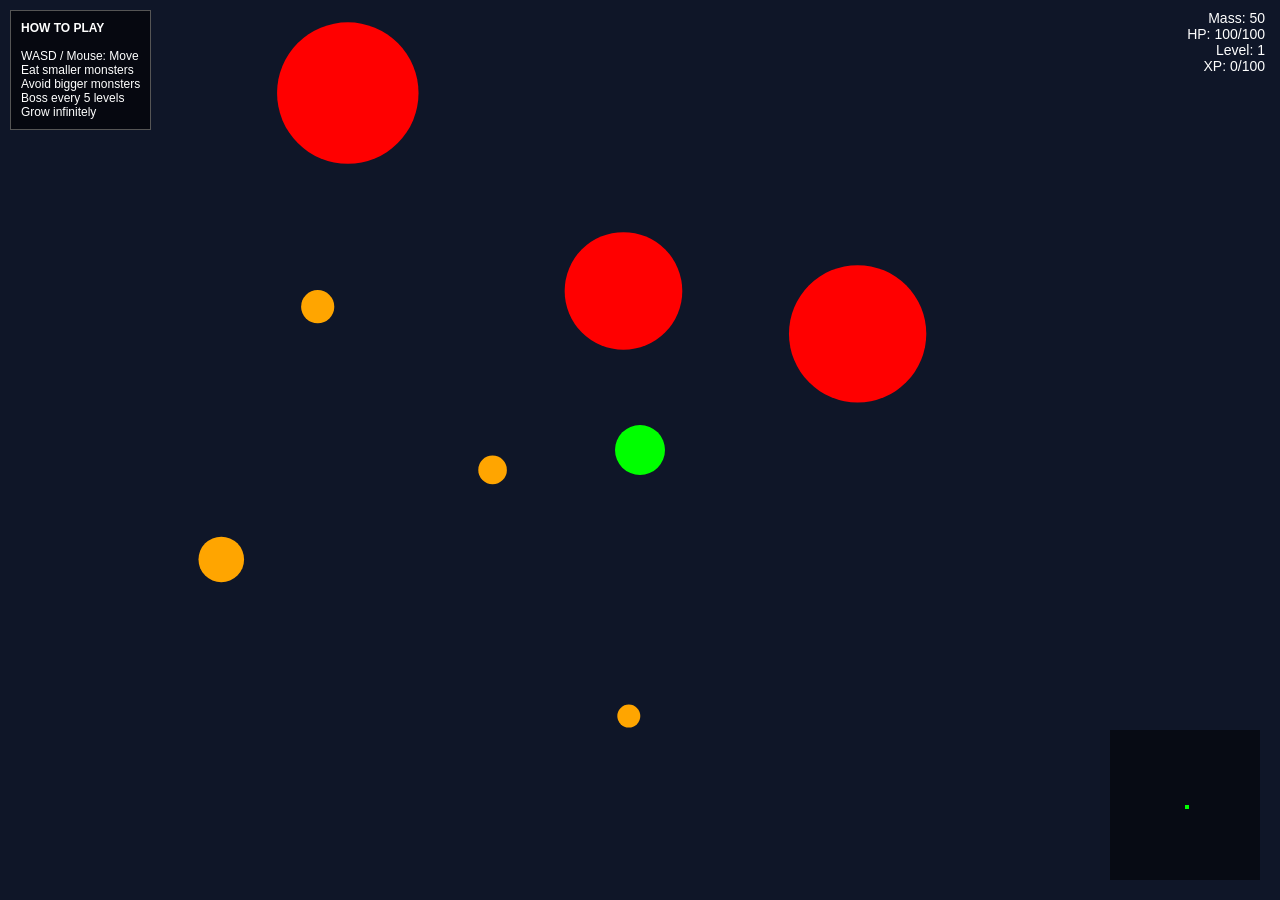
<file: agar.html>
<!DOCTYPE html>
<html>
<head>
<meta charset="UTF-8">
<title>Monster Devour IO</title>
<style>
body{
margin:0;
overflow:hidden;
background:#0b0f1a;
font-family:Arial;
color:white;
}
canvas{
display:block;
background:#0f1628;
}
#info{
position:fixed;
left:10px;
top:10px;
background:rgba(0,0,0,0.6);
padding:10px;
font-size:12px;
border:1px solid #555;
}
#hud{
position:fixed;
right:15px;
top:10px;
text-align:right;
font-size:14px;
}
</style>
</head>
<body>

<div id="info">
<b>HOW TO PLAY</b><br><br>
WASD / Mouse: Move<br>
Eat smaller monsters<br>
Avoid bigger monsters<br>
Boss every 5 levels<br>
Grow infinitely
</div>

<div id="hud"></div>

<canvas id="game"></canvas>

<script>
const canvas = document.getElementById("game");
const ctx = canvas.getContext("2d");
canvas.width = window.innerWidth;
canvas.height = window.innerHeight;

window.addEventListener("resize",()=>{
canvas.width = window.innerWidth;
canvas.height = window.innerHeight;
});

let camera = {x:0,y:0};

let keys = {};
document.addEventListener("keydown",e=>keys[e.key.toLowerCase()]=true);
document.addEventListener("keyup",e=>keys[e.key.toLowerCase()]=false);

let mouse = {x:0,y:0};
canvas.addEventListener("mousemove",e=>{
mouse.x = e.clientX;
mouse.y = e.clientY;
});

function rand(min,max){ return Math.random()*(max-min)+min; }

class Monster{
constructor(x,y,size,color){
this.x=x;
this.y=y;
this.size=size;
this.color=color;
this.speed=2/(size*0.05);
}
draw(){
ctx.beginPath();
ctx.fillStyle=this.color;
ctx.arc(this.x-camera.x,this.y-camera.y,this.size,0,Math.PI*2);
ctx.fill();
}
moveRandom(){
this.x += rand(-this.speed,this.speed);
this.y += rand(-this.speed,this.speed);
}
}

let player = new Monster(0,0,25,"lime");
player.level=1;
player.xp=0;
player.hp=100;
player.maxHp=100;
player.mass=50;

let monsters=[];
function spawnMonster(){
let size = rand(10,80);
let x = rand(-3000,3000);
let y = rand(-3000,3000);
let color = size > player.size ? "red" : "orange";
monsters.push(new Monster(x,y,size,color));
}

for(let i=0;i<150;i++) spawnMonster();

function spawnBoss(){
let size = player.size*1.8;
monsters.push(new Monster(player.x+rand(-500,500),player.y+rand(-500,500),size,"purple"));
}

function updatePlayer(){
let speed = 4/(player.size*0.05);

if(keys["w"]) player.y -= speed;
if(keys["s"]) player.y += speed;
if(keys["a"]) player.x -= speed;
if(keys["d"]) player.x += speed;

camera.x = player.x - canvas.width/2;
camera.y = player.y - canvas.height/2;
}

function collision(){
for(let i=monsters.length-1;i>=0;i--){
let m = monsters[i];
let dx = player.x - m.x;
let dy = player.y - m.y;
let dist = Math.sqrt(dx*dx+dy*dy);

if(dist < player.size + m.size){
if(player.size > m.size){
player.xp += Math.floor(m.size);
player.mass += m.size;
player.size += m.size*0.05;
monsters.splice(i,1);
spawnMonster();
}else{
alert("You were eaten! Level reached: "+player.level);
location.reload();
}
}
}
}

function levelSystem(){
if(player.xp >= player.level*100){
player.xp = 0;
player.level++;
player.size += 5;
player.maxHp += 20;
player.hp = player.maxHp;
if(player.level % 5 === 0){
spawnBoss();
}
}
}

function drawMiniMap(){
let mapSize=150;
ctx.fillStyle="rgba(0,0,0,0.5)";
ctx.fillRect(canvas.width-mapSize-20,canvas.height-mapSize-20,mapSize,mapSize);

ctx.fillStyle="lime";
let px = (player.x+3000)/6000*mapSize;
let py = (player.y+3000)/6000*mapSize;
ctx.fillRect(canvas.width-mapSize-20+px,canvas.height-mapSize-20+py,4,4);
}

function draw(){
ctx.clearRect(0,0,canvas.width,canvas.height);

for(let m of monsters){
m.moveRandom();
m.draw();
}

player.draw();
drawMiniMap();

document.getElementById("hud").innerHTML=
"Mass: "+Math.floor(player.mass)+"<br>"+
"HP: "+player.hp+"/"+player.maxHp+"<br>"+
"Level: "+player.level+"<br>"+
"XP: "+player.xp+"/"+(player.level*100);
}

function gameLoop(){
updatePlayer();
collision();
levelSystem();
draw();
requestAnimationFrame(gameLoop);
}

gameLoop();
</script>

</body>
</html>
</file>
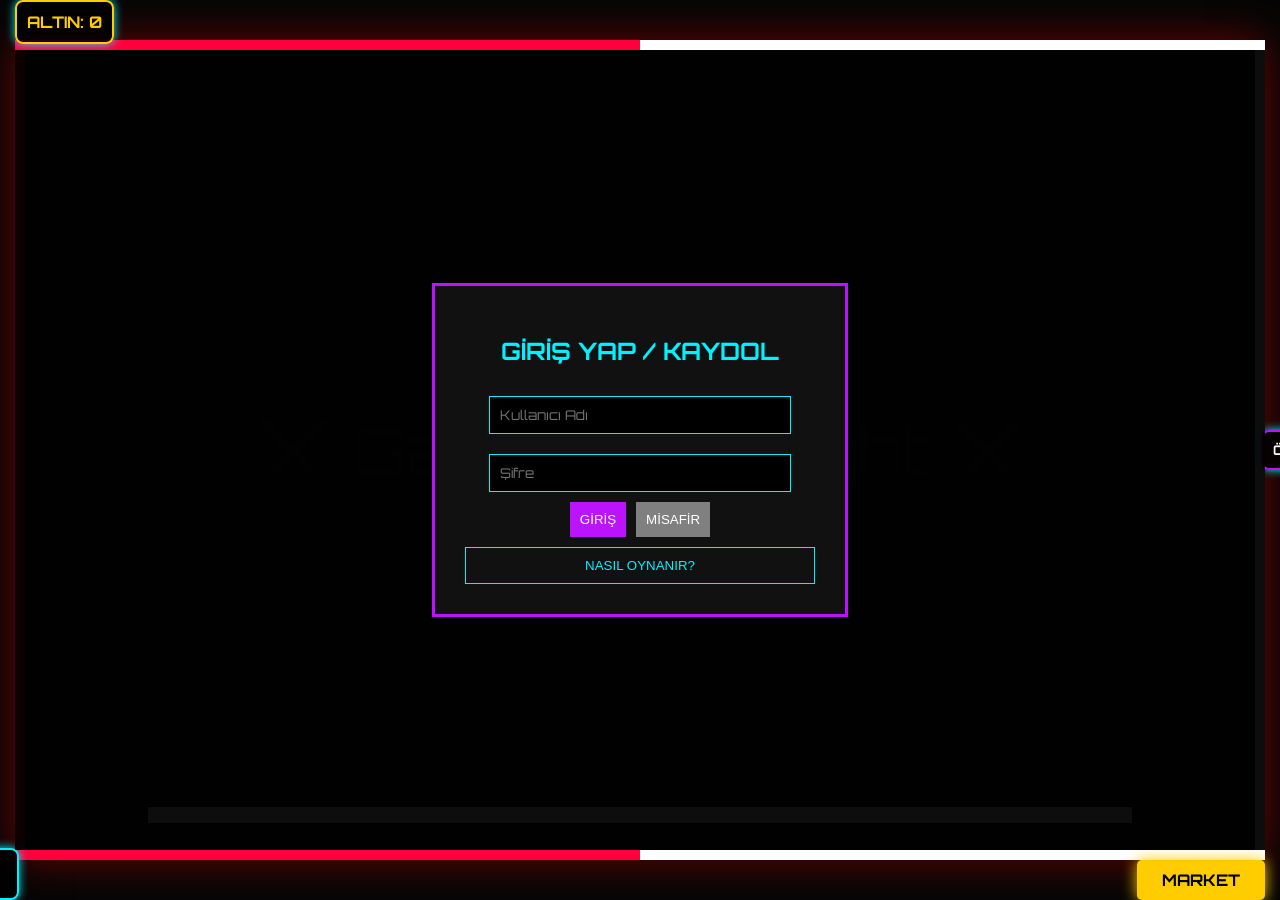
<file: oyun.html>
<!DOCTYPE html>
<html lang="tr">
<head>
    <meta charset="UTF-8">
    <meta name="viewport" content="width=device-width, initial-scale=1.0">
    <title>GameArea Fight - Full Edition</title>
    <style>
        @import url('https://fonts.googleapis.com/css2?family=Orbitron:wght@400;700&family=Press+Start+2P&display=swap');

        :root {
            --neon-blue: #00f2ff;
            --neon-red: #ff003c;
            --neon-purple: #bc13fe;
            --neon-gold: #ffcc00;
        }

        body { margin: 0; background-color: #050505; color: white; font-family: 'Orbitron', sans-serif; display: flex; justify-content: center; align-items: center; height: 100vh; overflow: hidden; }

        #game-container { position: relative; width: 1250px; height: 800px; display: flex; justify-content: center; align-items: center; }

        #arena-wrapper { position: relative; width: 1250px; height: 800px; border: 10px solid; border-image: linear-gradient(90deg, var(--neon-red) 50%, #ffffff 50%) 1; box-shadow: 0 0 40px rgba(255, 0, 0, 0.4); background: #111; overflow: hidden; z-index: 5; }

        canvas { display: block; }

        .ui-panel { position: absolute; background: rgba(0, 0, 0, 0.85); border: 2px solid var(--neon-blue); padding: 10px; border-radius: 8px; box-shadow: 0 0 10px var(--neon-blue); z-index: 10; }

        #stats-panel { bottom: -50px; left: -160px; width: 140px; color: var(--neon-blue); }
        #xp-log { right: -160px; top: 50%; transform: translateY(-50%); width: 140px; max-height: 300px; overflow: hidden; border-color: var(--neon-purple); }
        #gold-display { top: -50px; left: 0; color: var(--neon-gold); font-weight: bold; border-color: var(--neon-gold); }
        #enemy-counter { top: -50px; right: 0; color: var(--neon-red); font-weight: bold; border-color: var(--neon-red); display: none; }

        #market-btn { position: absolute; bottom: -50px; right: 0; padding: 10px 25px; background: var(--neon-gold); color: black; font-weight: bold; border-radius: 5px; cursor: pointer; box-shadow: 0 0 15px var(--neon-gold); z-index: 20; }

        .overlay { position: absolute; inset: 0; background: rgba(0,0,0,0.95); display: flex; flex-direction: column; justify-content: center; align-items: center; z-index: 1000; }

        .auth-box { background: #111; padding: 30px; border: 3px solid var(--neon-purple); text-align: center; width: 350px; }
        .auth-box input { width: 80%; padding: 10px; margin: 10px 0; background: #000; border: 1px solid var(--neon-blue); color: white; font-family: 'Orbitron'; }
        
        .market-grid { display: grid; grid-template-columns: repeat(3, 1fr); gap: 15px; margin-top: 20px; }
        .char-card { background: #222; border: 2px solid var(--neon-blue); padding: 15px; text-align: center; width: 180px; }
        .char-card.selected { border-color: var(--neon-gold); box-shadow: 0 0 15px var(--neon-gold); }

        .btn-gif { width: 180px; height: 60px; background: url('https://i.giphy.com/media/v1.Y2lkPTc5MGI3NjExNHJueXF4eXF4eXF4eXF4eXF4eXF4eXF4eXF4eXF4eXF4JmVwPXYxX2ludGVybmFsX2dpZl9ieV9pZCZjdD1n/3o7TKMGpxxSTvT5Sqk/giphy.gif'); background-size: cover; border: 3px solid #fff; color: white; font-family: 'Press Start 2P', cursive; font-size: 10px; cursor: pointer; display: flex; justify-content: center; align-items: center; margin: 10px; }

        #announcement { position: absolute; top: 40%; width: 100%; text-align: center; font-size: 5rem; color: var(--neon-red); font-weight: bold; display: none; z-index: 500; }

        #xp-bar-container { position: absolute; bottom: 25px; left: 50%; transform: translateX(-50%); width: 80%; height: 16px; background: #fff; border: 2px solid #000; z-index: 5; }
        #xp-bar-fill { height: 100%; width: 0%; background: var(--neon-purple); transition: 0.3s; }
        #cooldown-display { position: absolute; color: rgba(255, 0, 0, 0.7); font-family: 'Orbitron'; font-size: 12px; display: none; z-index: 100; pointer-events: none; }

        /* Bölüm Seçim Menüsü Stilleri */
        .chapter-card {
            background: linear-gradient(145deg, #1a1a2e, #0f0f1a);
            border: 2px solid #333;
            border-radius: 12px;
            padding: 15px;
            text-align: center;
            cursor: pointer;
            transition: all 0.3s ease;
            position: relative;
            overflow: hidden;
        }
        .chapter-card:hover:not(.locked) {
            transform: translateY(-5px);
            border-color: var(--neon-blue);
            box-shadow: 0 0 20px var(--neon-blue);
        }
        .chapter-card.unlocked {
            border-color: var(--neon-blue);
            box-shadow: 0 0 10px rgba(0, 242, 255, 0.3);
        }
        .chapter-card.current {
            border-color: var(--neon-purple);
            box-shadow: 0 0 25px var(--neon-purple);
            animation: pulse-purple 2s infinite;
        }
        .chapter-card.completed {
            border-color: var(--neon-gold);
            box-shadow: 0 0 15px var(--neon-gold);
        }
        .chapter-card.locked {
            opacity: 0.5;
            cursor: not-allowed;
            border-color: #444;
        }
        .chapter-card.locked::after {
            content: "🔒";
            font-size: 24px;
            position: absolute;
            top: 50%;
            left: 50%;
            transform: translate(-50%, -50%);
        }
        @keyframes pulse-purple {
            0%, 100% { box-shadow: 0 0 20px var(--neon-purple); }
            50% { box-shadow: 0 0 40px var(--neon-purple); }
        }
        .chapter-number {
            font-size: 28px;
            font-weight: bold;
            color: white;
            text-shadow: 0 0 10px var(--neon-blue);
            margin-bottom: 8px;
        }
        .chapter-waves {
            font-size: 14px;
            color: var(--neon-blue);
            margin-bottom: 5px;
        }
        .chapter-difficulty {
            font-size: 11px;
            padding: 3px 8px;
            border-radius: 10px;
            display: inline-block;
            margin-top: 5px;
        }
        .diff-novice { background: #22c55e; color: black; }
        .diff-rookie { background: #84cc16; color: black; }
        .diff-easy { background: #eab308; color: black; }
        .diff-normal { background: #f97316; color: black; }
        .diff-hard { background: #ef4444; color: white; }
        .diff-expert { background: #dc2626; color: white; }
        .diff-master { background: #7c3aed; color: white; }
        .diff-legendary { background: linear-gradient(90deg, #f59e0b, #ef4444); color: white; }
        .diff-godlike { background: linear-gradient(90deg, #ec4899, #8b5cf6); color: white; }
        .chapter-status {
            font-size: 10px;
            margin-top: 8px;
            padding: 3px 6px;
            border-radius: 5px;
        }
        .status-current { background: var(--neon-purple); color: white; }
        .status-completed { background: var(--neon-gold); color: black; }
    </style>
</head>
<body>

<div id="game-container">
    <div id="arena-wrapper">
        <div id="bg-title" style="position:absolute; top:50%; left:50%; transform:translate(-50%,-50%); font-size:65px; opacity:0.12; white-space:nowrap; pointer-events:none; z-index:1">⚔️ GameArea Fight ⚔️</div>
        <canvas id="gameCanvas" width="1250" height="800"></canvas>
        <div id="announcement">DALGA 1</div>
        <div id="xp-bar-container"><div id="xp-bar-fill"></div></div>
        <div id="cooldown-display">BEKLEME SÜRESİ: <span id="cooldown-timer">15</span>s</div>
    </div>

    <div id="gold-display" class="ui-panel">ALTIN: <span id="gold-count">0</span></div>
    <div id="enemy-counter" class="ui-panel">BÖLÜM: <span id="chapter-display">1</span> | DALGA: <span id="wave-display">0</span><br>KALAN: <span id="enemy-count">0</span></div>
    <div id="stats-panel" class="ui-panel"><h5 style="margin:0">STATS</h5><div id="stat-list" style="font-size: 10px;">• Henüz yok...</div></div>
    <div id="xp-log" class="ui-panel"><h5 style="margin:0">ÖLDÜRME</h5><div id="log-list" style="font-size: 10px;"></div></div>
    <div id="market-btn" onclick="toggleMarket()">MARKET</div>

    <div id="auth-screen" class="overlay">
        <div class="auth-box">
            <h2 style="color:var(--neon-blue)">GİRİŞ YAP / KAYDOL</h2>
            <input type="text" id="username" placeholder="Kullanıcı Adı">
            <input type="password" id="password" placeholder="Şifre">
            <div style="display:flex; flex-direction:column; gap:10px;">
                <div style="display:flex; justify-content:center; gap:10px;">
                    <button onclick="handleAuth('login')" style="background:var(--neon-purple); border:none; color:white; padding:10px; cursor:pointer;">GİRİŞ</button>
                    <button onclick="handleAuth('guest')" style="background:gray; border:none; color:white; padding:10px; cursor:pointer;">MİSAFİR</button>
                </div>
                <button onclick="showGuide()" style="background:transparent; border:1px solid var(--neon-blue); color:var(--neon-blue); padding:10px; cursor:pointer; width:100%;">NASIL OYNANIR?</button>
            </div>
        </div>
    </div>

    <div id="guide-screen" class="overlay" style="display:none; z-index: 2000;">
        <div class="auth-box" style="width: 600px; text-align: left; border-color: var(--neon-gold);">
            <h2 style="color:var(--neon-gold); text-align:center;">OYUN KILAVUZU</h2>
            <div style="font-size: 14px; line-height: 1.8; max-height: 400px; overflow-y: auto; padding: 10px; color: #ccc;">
                <p><strong>🕹️ Temel Kontroller:</strong><br> WASD tuşlarını kullanarak hareket edebilir, faren ile nişan alıp sol tuşla ateş edebilirsin.</p>
                <p><strong>🌊 Dalga Sistemi:</strong><br> Her yeni dalga daha zorlu düşmanlar getirir. 5, 10, 15... gibi 5'in katı olan dalgalar <strong>BOSS</strong> dalgalarıdır!</p>
                <p><strong>⚡ Özel Yetenek:</strong><br> Farenin SAĞ tuşu ile 15 saniyede bir "Alan Hasarı" (Aura) yaratıp etrafındaki düşmanları erit.</p>
                <p><strong>💰 Market & Gelişim:</strong><br> Düşmanları öldürerek altın biriktir. Marketten daha yüksek HP ve Armor değerine sahip karakterler satın al.</p>
                <p><strong>📈 Seviye Atla:</strong><br> XP barı dolduğunda seviye atlarsın. Bu aşamada sana rastgele sunulan 5 farklı eklentiden (Hasar, Hız, Kritik vb.) birini seçerek karakterini uzmanlaştır.</p>
            </div>
            <button onclick="document.getElementById('guide-screen').style.display='none'" style="width:100%; padding:15px; background:var(--neon-red); border:none; color:white; cursor:pointer; margin-top:15px; font-weight:bold;">ANLADIM, BAŞLA!</button>
        </div>
    </div>

    <div id="start-screen" class="overlay" style="display:none">
        <h1 style="color: var(--neon-red); font-size: 55px;">GameArea Fight</h1>
        <p id="welcome-msg" style="color:var(--neon-blue)"></p>
        <div style="display: flex; flex-direction: column; gap: 15px;">
            <div class="btn-gif" onclick="showChapterMenu()">BÖLÜM SEÇ</div>
            <div class="btn-gif" onclick="startGame()" style="background:none; border:2px solid white; color:white;">HIZLI BAŞLAT</div>
        </div>
    </div>

    <div id="market-screen" class="overlay" style="display:none">
        <h2 style="color:var(--neon-gold)">KARAKTER MARKETİ</h2>
        <div class="market-grid" id="market-grid"></div>
        <div class="btn-gif" onclick="toggleMarket()" style="margin-top:20px; background:none; border:2px solid white; height:40px;">KAPAT</div>
    </div>

    <div id="death-screen" class="overlay" style="display:none">
        <h1 style="color: white; font-size: 50px;">ÖLDÜN!</h1>
        <div class="btn-gif" onclick="resetGame()">RESTART</div>
    </div>

    <div id="chapter-complete-screen" class="overlay" style="display:none">
        <h1 style="color: var(--neon-gold); font-size: 45px;">BÖLÜM TAMAMLANDI!</h1>
        <p id="chapter-complete-msg" style="color: var(--neon-blue); font-size: 24px;"></p>
        <div class="btn-gif" onclick="nextChapter()">SONRAKİ BÖLÜM</div>
    </div>

    <div id="game-complete-screen" class="overlay" style="display:none">
        <h1 style="color: var(--neon-gold); font-size: 50px;">OYUN BİTTİ!</h1>
        <p style="color: var(--neon-blue); font-size: 20px; text-align: center; max-width: 600px; margin: 20px auto;">
            Tebrikler! Tüm bölümleri başarıyla tamamladın!<br><br>
            <span style="color: var(--neon-red); font-size: 24px;">Tekrar Oynamak İçin Güncellemeyi Bekle!</span>
        </p>
        <div class="btn-gif" onclick="returnToMenu()">MENÜYE DÖN</div>
    </div>

    <!-- BÖLÜM SEÇİM MENÜSÜ -->
    <div id="chapter-menu-screen" class="overlay" style="display:none">
        <h1 style="color: var(--neon-purple); font-size: 40px; text-shadow: 0 0 20px var(--neon-purple); margin-bottom: 10px;">BÖLÜM SEÇ</h1>
        <p id="chapter-menu-status" style="color: var(--neon-blue); font-size: 16px; margin-bottom: 20px;"></p>
        <div id="chapter-grid" style="display: grid; grid-template-columns: repeat(4, 1fr); gap: 15px; max-height: 500px; overflow-y: auto; padding: 20px;"></div>
        <div style="display: flex; gap: 15px; margin-top: 20px;">
            <div class="btn-gif" onclick="backToStart()">GERİ</div>
            <div class="btn-gif" onclick="toggleMarketFromMenu()" style="background:none; border:2px solid var(--neon-gold); color: var(--neon-gold);">MARKET</div>
        </div>
    </div>

    <div id="upgrade-screen" class="overlay" style="display:none">
        <h2>EKLENTİ SEÇ</h2>
        <div id="upgrade-options" style="display:flex; flex-wrap: wrap; justify-content: center;"></div>
    </div>
</div>

<script>
    const canvas = document.getElementById('gameCanvas');
    const ctx = canvas.getContext('2d');

    // Sprite Drawing Functions
    function drawPlayerSprite(ctx, x, y, size, color, angle) {
        ctx.save();
        ctx.translate(x, y);
        ctx.rotate(angle);

        // Body/Shoulders
        ctx.fillStyle = '#312E81';
        ctx.beginPath();
        ctx.ellipse(0, 0, size * 1.2, size * 0.8, 0, 0, Math.PI * 2);
        ctx.fill();

        // Gun
        ctx.fillStyle = '#1F2937';
        ctx.beginPath();
        ctx.rect(size * 0.3, -size * 0.15, size * 1.5, size * 0.3);
        ctx.fill();

        // Gun barrel detail
        ctx.fillStyle = '#374151';
        ctx.fillRect(size * 0.6, -size * 0.08, size * 1.0, size * 0.16);

        // Helmet
        ctx.fillStyle = '#4F46E5';
        ctx.beginPath();
        ctx.arc(0, -size * 0.1, size * 0.7, 0, Math.PI * 2);
        ctx.fill();

        // Helmet visor
        ctx.fillStyle = '#1F2937';
        ctx.beginPath();
        ctx.ellipse(size * 0.2, -size * 0.1, size * 0.4, size * 0.15, 0, 0, Math.PI * 2);
        ctx.fill();

        ctx.restore();
    }

    function drawEnemySprite(ctx, x, y, size, color) {
        ctx.save();
        ctx.translate(x, y);

        // Zombie arms (reaching forward)
        ctx.fillStyle = '#65A30D';
        ctx.beginPath();
        ctx.ellipse(-size * 0.3, -size * 0.4, size * 0.5, size * 0.2, -0.5, 0, Math.PI * 2);
        ctx.fill();
        ctx.beginPath();
        ctx.ellipse(-size * 0.3, size * 0.4, size * 0.5, size * 0.2, 0.5, 0, Math.PI * 2);
        ctx.fill();

        // Main body
        ctx.fillStyle = color || '#65A30D';
        ctx.beginPath();
        ctx.arc(0, 0, size * 0.8, 0, Math.PI * 2);
        ctx.fill();

        // Tattered clothing
        ctx.fillStyle = '#78350F';
        ctx.beginPath();
        ctx.arc(0, size * 0.2, size * 0.6, 0, Math.PI, false);
        ctx.fill();

        // Eyes
        ctx.fillStyle = '#DC2626';
        ctx.beginPath();
        ctx.arc(-size * 0.25, -size * 0.2, size * 0.12, 0, Math.PI * 2);
        ctx.arc(size * 0.25, -size * 0.2, size * 0.12, 0, Math.PI * 2);
        ctx.fill();

        // Eye glow
        ctx.fillStyle = '#FF0000';
        ctx.beginPath();
        ctx.arc(-size * 0.25, -size * 0.2, size * 0.06, 0, Math.PI * 2);
        ctx.arc(size * 0.25, -size * 0.2, size * 0.06, 0, Math.PI * 2);
        ctx.fill();

        ctx.restore();
    }

    function drawBossSprite(ctx, x, y, size, color) {
        ctx.save();
        ctx.translate(x, y);

        // Pulsing glow effect
        const pulse = Math.sin(Date.now() / 200) * 0.3 + 0.7;

        // Spikes
        ctx.fillStyle = '#111827';
        for (let i = 0; i < 8; i++) {
            const angle = (i / 8) * Math.PI * 2;
            ctx.save();
            ctx.rotate(angle);
            ctx.beginPath();
            ctx.moveTo(size * 0.8, 0);
            ctx.lineTo(size * 1.4, 0);
            ctx.lineTo(size * 0.9, size * 0.2);
            ctx.closePath();
            ctx.fill();
            ctx.restore();
        }

        // Main body armor
        ctx.fillStyle = '#7F1D1D';
        ctx.beginPath();
        ctx.arc(0, 0, size * 0.9, 0, Math.PI * 2);
        ctx.fill();

        // Armor plates
        ctx.fillStyle = '#1F2937';
        ctx.beginPath();
        ctx.arc(-size * 0.3, -size * 0.3, size * 0.4, 0, Math.PI * 2);
        ctx.fill();
        ctx.beginPath();
        ctx.arc(size * 0.3, -size * 0.3, size * 0.4, 0, Math.PI * 2);
        ctx.fill();
        ctx.beginPath();
        ctx.arc(0, size * 0.35, size * 0.5, 0, Math.PI * 2);
        ctx.fill();

        // Core (weak point)
        ctx.fillStyle = `rgba(245, 158, 11, ${pulse})`;
        ctx.beginPath();
        ctx.arc(0, 0, size * 0.35, 0, Math.PI * 2);
        ctx.fill();

        // Core inner glow
        ctx.fillStyle = `rgba(255, 255, 255, ${pulse * 0.5})`;
        ctx.beginPath();
        ctx.arc(0, 0, size * 0.15, 0, Math.PI * 2);
        ctx.fill();

        // Menacing eyes
        ctx.fillStyle = '#FEF2F2';
        ctx.beginPath();
        ctx.arc(-size * 0.25, -size * 0.4, size * 0.15, 0, Math.PI * 2);
        ctx.arc(size * 0.25, -size * 0.4, size * 0.15, 0, Math.PI * 2);
        ctx.fill();

        ctx.fillStyle = '#DC2626';
        ctx.beginPath();
        ctx.arc(-size * 0.25, -size * 0.4, size * 0.08, 0, Math.PI * 2);
        ctx.arc(size * 0.25, -size * 0.4, size * 0.08, 0, Math.PI * 2);
        ctx.fill();

        ctx.restore();
    }

    let currentUser = null;
    let isGuest = false;
    let animationId = null;

    const CHARS = [
        { id: 'std', name: 'Standart', hp: 100, armor: 0, price: 0, color: '#00f2ff' },
        { id: 'mus', name: 'Kaslı', hp: 500, armor: 5, price: 500, color: '#ff003c' },
        { id: 'str', name: 'Güçlü', hp: 650, armor: 10, price: 1000, color: '#bc13fe' },
        { id: 'fig', name: 'Dövüşçü', hp: 750, armor: 15, price: 2000, color: '#ffcc00' },
        { id: 'leg', name: 'Efsanevi', hp: 1000, armor: 25, price: 5000, color: '#ffffff' }
    ];

    let gameState = {
        isRunning: false, wave: 0, xp: 0, xpRequired: 50, level: 1,
        gold: 0, ownedChars: ['std'], selectedChar: 'std', chapter: 1
    };

    // Bölüm başına dalga sayıları
    const WAVES_PER_CHAPTER = [5, 10, 15, 20, 25, 30, 35, 40, 45, 50, 55, 60, 65, 70, 75, 80, 85, 90, 95, 100];
    const TOTAL_CHAPTERS = 20;

    function getChapterWaveCount(chapter) {
        return WAVES_PER_CHAPTER[chapter - 1] || 100;
    }

    function getTotalWavesUpToChapter(chapter) {
        let total = 0;
        for (let i = 0; i < chapter - 1; i++) {
            total += WAVES_PER_CHAPTER[i];
        }
        return total;
    }

    // Zorluk seviyesini döndür
    function getDifficulty(chapter) {
        if (chapter <= 2) return { name: 'Novice', class: 'diff-novice' };
        if (chapter <= 4) return { name: 'Rookie', class: 'diff-rookie' };
        if (chapter <= 6) return { name: 'Easy', class: 'diff-easy' };
        if (chapter <= 8) return { name: 'Normal', class: 'diff-normal' };
        if (chapter <= 10) return { name: 'Hard', class: 'diff-hard' };
        if (chapter <= 12) return { name: 'Expert', class: 'diff-expert' };
        if (chapter <= 14) return { name: 'Master', class: 'diff-master' };
        if (chapter <= 16) return { name: 'Legendary', class: 'diff-legendary' };
        return { name: 'GODLIKE', class: 'diff-godlike' };
    }

    // Bölüm menüsünü göster
    function showChapterMenu() {
        document.getElementById('start-screen').style.display = 'none';
        document.getElementById('chapter-menu-screen').style.display = 'flex';
        renderChapterGrid();
    }

    // Bölüm ızgarasını oluştur
    function renderChapterGrid() {
        const grid = document.getElementById('chapter-grid');
        grid.innerHTML = '';

        // Kullanıcı durumunu göster
        const statusEl = document.getElementById('chapter-menu-status');
        if (isGuest) {
            statusEl.innerHTML = '👤 MİSAFİR - İlerlemen kaydedilmez. Kayıt olerek ilerlemeni koruyabilirsin!';
        } else {
            statusEl.innerHTML = `🎮 Hoş geldin <span style="color:var(--neon-gold)">${currentUser}</span> - En son ${gameState.chapter}. bölümde kaldın!`;
        }

        // Misafir için sadece 1. bölüm açık, kayıtlı kullanıcı için en son kaldığı bölüme kadar açık
        const maxUnlocked = isGuest ? 1 : gameState.chapter;

        for (let i = 1; i <= TOTAL_CHAPTERS; i++) {
            const waves = WAVES_PER_CHAPTER[i - 1];
            const difficulty = getDifficulty(i);
            const isUnlocked = i <= maxUnlocked;
            const isCurrent = i === maxUnlocked && !isGuest;
            const isCompleted = !isGuest && i < maxUnlocked;

            const card = document.createElement('div');
            card.className = `chapter-card ${isUnlocked ? 'unlocked' : 'locked'} ${isCurrent ? 'current' : ''} ${isCompleted ? 'completed' : ''}`;
            card.onclick = () => selectChapter(i, isUnlocked);

            let statusHtml = '';
            if (isCurrent) statusHtml = '<div class="chapter-status status-current">DEVAM</div>';
            else if (isCompleted) statusHtml = '<div class="chapter-status status-completed">TAMAMLANDI</div>';

            card.innerHTML = `
                <div class="chapter-number">BÖLÜM ${i}</div>
                <div class="chapter-waves">🌊 ${waves} Dalga</div>
                <div class="chapter-difficulty ${difficulty.class}">${difficulty.name}</div>
                ${statusHtml}
            `;

            grid.appendChild(card);
        }
    }

    // Bölüm seç
    function selectChapter(chapterNum, isUnlocked) {
        if (!isUnlocked) {
            if (isGuest) {
                alert('Misafir olarak yalnızca 1. Bölümü oynayabilirsin! İlerlemeni kaydetmek için kayıt ol!');
            } else {
                alert('Bu bölüm henüz kilitli. Önceki bölümleri tamamla!');
            }
            return;
        }

        // Seçilen bölüme git
        gameState.chapter = chapterNum;
        gameState.wave = 0;
        gameState.xp = 0;
        gameState.xpRequired = 50;
        gameState.level = 1;

        saveUser();
        document.getElementById('chapter-menu-screen').style.display = 'none';
        startGame();
    }

    // Başlangıç ekranından bölüm menüsüne git
    function goToChapterMenu() {
        showChapterMenu();
    }

    // Marketi menüden aç
    function toggleMarketFromMenu() {
        toggleMarket();
    }

    // Geri butonu
    function backToStart() {
        document.getElementById('chapter-menu-screen').style.display = 'none';
        document.getElementById('start-screen').style.display = 'flex';
    }

    function showGuide() { document.getElementById('guide-screen').style.display = 'flex'; }

    function handleAuth(type) {
        const u = document.getElementById('username').value;
        const p = document.getElementById('password').value;
        if (type === 'guest') { isGuest = true; currentUser = "Misafir"; showStart(); return; }
        if (!u || !p) return alert("Bilgileri doldur!");
        let users = JSON.parse(localStorage.getItem('gf_users') || '{}');
        if (users[u]) {
            if (users[u].password !== p) return alert("Şifre yanlış!");
            gameState = users[u].state;
        } else {
            users[u] = { password: p, state: gameState };
            localStorage.setItem('gf_users', JSON.stringify(users));
        }
        currentUser = u; isGuest = false; saveUser(); showStart();
    }

    function saveUser() {
        if (isGuest) return;
        let users = JSON.parse(localStorage.getItem('gf_users') || '{}');
        users[currentUser].state = gameState;
        localStorage.setItem('gf_users', JSON.stringify(users));
    }

    function showStart() {
        document.getElementById('auth-screen').style.display = 'none';
        document.getElementById('start-screen').style.display = 'flex';
        document.getElementById('welcome-msg').innerText = `Hoş geldin, ${currentUser}!`;
        updateGoldUI();
    }

    function toggleMarket() {
        const screen = document.getElementById('market-screen');
        if (screen.style.display === 'none') { renderMarket(); screen.style.display = 'flex'; }
        else screen.style.display = 'none';
    }

    function renderMarket() {
        const grid = document.getElementById('market-grid');
        grid.innerHTML = '';
        CHARS.forEach(c => {
            const isOwned = gameState.ownedChars.includes(c.id);
            const isSelected = gameState.selectedChar === c.id;
            const div = document.createElement('div');
            div.className = `char-card ${isSelected ? 'selected' : ''}`;
            div.innerHTML = `
                <h4>${c.name}</h4>
                <p>HP: ${c.hp} | Armor: +${c.armor}</p>
                <button class="buy-btn" onclick="${isOwned ? `selectChar('${c.id}')` : `buyChar('${c.id}', ${c.price})`}">
                    ${isSelected ? 'KULLANILIYOR' : (isOwned ? 'KULLAN' : 'SATIN AL (' + c.price + ')')}
                </button>
            `;
            grid.appendChild(div);
        });
    }

    function buyChar(id, price) {
        if (gameState.gold >= price) {
            gameState.gold -= price; gameState.ownedChars.push(id);
            updateGoldUI(); renderMarket(); saveUser();
        } else alert("Altın yetersiz!");
    }

    function selectChar(id) { gameState.selectedChar = id; renderMarket(); saveUser(); }
    function updateGoldUI() { document.getElementById('gold-count').innerText = gameState.gold; }
    function updateEnemyCountUI() {
        document.getElementById('enemy-count').innerText = enemies.length;
        document.getElementById('chapter-display').innerText = gameState.chapter;
        document.getElementById('wave-display').innerText = gameState.wave;
    }

    let enemies = [];
    let bullets = [];
    let particles = [];
    let keys = {};
    let mousePressed = false;
    let lastShot = 0;
    let lastAreaDamageTime = 0;
    const areaDamageCooldown = 15000;
    let player = {};

    function startGame() {
        const charData = CHARS.find(c => c.id === gameState.selectedChar);
        player = {
            x: 625, y: 400, hp: charData.hp, maxHp: charData.hp, armor: charData.armor,
            speed: 3.5, dmg: 30, shootSpeed: 300, crit: 0, bounce: 0, upgrades: [], color: charData.color,
            angle: 0
        };
        enemies = []; bullets = []; particles = [];
        document.getElementById('start-screen').style.display = 'none';
        document.getElementById('chapter-menu-screen').style.display = 'none';
        document.getElementById('market-btn').style.display = 'none';
        document.getElementById('enemy-counter').style.display = 'block';
        gameState.isRunning = true;
        // Bölüm ve dalga sıfırlama - sadece misafir veya yeni başlangıç için
        if (gameState.chapter === undefined || gameState.chapter < 1) gameState.chapter = 1;
        gameState.wave = 0; gameState.xp = 0; gameState.xpRequired = 50; gameState.level = 1;
        showChapterStart();
        if(!animationId) loop();
    }

    function showChapterStart() {
        const ann = document.getElementById('announcement');
        ann.style.display = 'block';
        ann.innerText = `${gameState.chapter}. BÖLÜM`;
        setTimeout(() => { ann.style.display = 'none'; nextWave(); }, 2000);
    }

    function resetGame() {
        if (isGuest) {
            gameState.gold = 0;
            gameState.ownedChars = ['std'];
            gameState.selectedChar = 'std';
            gameState.chapter = 1; // Misafir her zaman 1. bölümden başlar
        }
        document.getElementById('death-screen').style.display = 'none';
        document.getElementById('market-btn').style.display = 'block';
        document.getElementById('enemy-counter').style.display = 'none';
        showChapterMenu();
    }

    window.onkeydown = e => keys[e.code] = true;
    window.onkeyup = e => keys[e.code] = false;
    canvas.onmousedown = (e) => { 
        if(e.button === 0) mousePressed = true;
        if(e.button === 2) performAreaDamage();
    };
    window.onmouseup = () => mousePressed = false;
    canvas.oncontextmenu = (e) => e.preventDefault(); 
    let mx = 0, my = 0;
    canvas.onmousemove = e => { const r = canvas.getBoundingClientRect(); mx = e.clientX - r.left; my = e.clientY - r.top; };

    function nextWave() {
        gameState.wave++;

        // Bölüm tamamlandı mı kontrol et
        const wavesInThisChapter = getChapterWaveCount(gameState.chapter);
        if (gameState.wave > wavesInThisChapter) {
            gameState.wave--; // Dalga sayısını geri al
            completeChapter();
            return;
        }

        gameState.isRunning = false;
        const ann = document.getElementById('announcement');
        ann.style.display = 'block';

        // Her 5 dalgada bir boss (bölüm içinde)
        let isBoss = gameState.wave % 5 === 0;
        ann.innerText = isBoss ? "BOSS GELİYOR!" : `DALGA ${gameState.wave} / ${wavesInThisChapter}`;
        setTimeout(() => { ann.style.display = 'none'; gameState.isRunning = true; spawnEnemies(isBoss); }, 2000);
    }

    function completeChapter() {
        gameState.isRunning = false;
        if (gameState.chapter >= TOTAL_CHAPTERS) {
            // Oyun bitti!
            document.getElementById('game-complete-screen').style.display = 'flex';
        } else {
            // Bölüm tamamlandı, sonraki bölüme geç
            const msg = document.getElementById('chapter-complete-msg');
            msg.innerHTML = `${gameState.chapter}. Bölümü Başarıyla Tamamladın!<br>Sonraki Bölüm: ${gameState.chapter + 1}. Bölüm (${WAVES_PER_CHAPTER[gameState.chapter]} Dalga)`;
            document.getElementById('chapter-complete-screen').style.display = 'flex';
        }
    }

    function nextChapter() {
        gameState.chapter++;
        gameState.wave = 0;
        document.getElementById('chapter-complete-screen').style.display = 'none';
        showChapterStart();
    }

    function returnToMenu() {
        document.getElementById('game-complete-screen').style.display = 'none';
        document.getElementById('market-btn').style.display = 'block';
        document.getElementById('enemy-counter').style.display = 'none';
        showChapterMenu();
    }

    function spawnEnemies(isBoss) {
        // Bölüme göre zorluk çarpanı
        const chapterMultiplier = 1 + (gameState.chapter - 1) * 0.3;

        if (isBoss) {
            const count = Math.min(5, Math.floor(gameState.wave/5));
            const bossHp = (gameState.wave / 5) * 2000 * chapterMultiplier;
            for(let i=0; i<count; i++) enemies.push({ x: Math.random()*1200 + 25, y: -50, hp: bossHp, maxHp: bossHp, size: 70, speed: 1.1 + (gameState.chapter * 0.05), boss: true, color: `hsl(${Math.random()*360}, 100%, 50%)` });
        } else {
            const enemyCount = Math.floor(gameState.wave * 3.5 * chapterMultiplier);
            const enemyHp = Math.floor(250 * chapterMultiplier);
            for(let i=0; i<enemyCount; i++) enemies.push({ x: Math.random()*1250, y: Math.random() < 0.5 ? -30 : 830, hp: enemyHp, maxHp: enemyHp, size: 25, speed: 1.8 + Math.random() + (gameState.chapter * 0.1), boss: false, color: `hsl(${Math.random()*360}, 70%, 50%)` });
        }
        updateEnemyCountUI();
    }

    function addXP(val, type, isBossDeath) {
        const xpReward = isBossDeath ? 25 : 10;
        gameState.xp += xpReward;
        const goldPlus = isBossDeath ? 5 : 1;
        gameState.gold += goldPlus;
        updateGoldUI(); saveUser();
        updateEnemyCountUI();
        const log = document.createElement('div');
        log.innerHTML = `<span style="color:var(--neon-purple)">+${xpReward} XP</span> | <span style="color:var(--neon-gold)">+${goldPlus} G</span><br>${type}`;
        document.getElementById('log-list').prepend(log);
        document.getElementById('xp-bar-fill').style.width = Math.min(100, (gameState.xp/gameState.xpRequired)*100) + "%"; 
        if(gameState.xp >= gameState.xpRequired) { 
            gameState.xp = 0; gameState.level++; gameState.xpRequired += 50; showUpgrades(); 
        }
    }

    function showUpgrades() {
        gameState.isRunning = false;
        const screen = document.getElementById('upgrade-screen');
        const box = document.getElementById('upgrade-options');
        screen.style.display = 'flex';
        box.innerHTML = '';
        const opts = [
    {t: "+6 Hasar", f: () => player.dmg += 6},
    {t: "+0.5 Hız", f: () => player.shootSpeed = Math.max(50, player.shootSpeed - 50)}, 
    {t: "+1 Armor", f: () => player.armor = Math.min(100, player.armor + 20)},
    {t: "+2 Kritik", f: () => player.crit += 0.1},
    {t: "+1 Seken", f: () => player.bounce += 1}
];
        opts.forEach(o => {
            const d = document.createElement('div');
            d.className = 'char-card'; d.style.cursor = 'pointer';
            d.innerText = o.t;
            d.onclick = () => { o.f(); player.upgrades.push(o.t); updateStats(); screen.style.display='none'; gameState.isRunning=true; };
            box.appendChild(d);
        });
    }

    function updateStats() { document.getElementById('stat-list').innerHTML = player.upgrades.map(u => `<div>• ${u}</div>`).join(''); }

    function performAreaDamage() {
        if (!gameState.isRunning) return;
        const now = Date.now();
        if (now - lastAreaDamageTime < areaDamageCooldown) return;
        lastAreaDamageTime = now;
        particles.push({ type: 'area', radius: 150, life: 1.0, color: '#00f2ff' });
    }

    function loop() {
        if (!gameState.isRunning) { animationId = requestAnimationFrame(loop); return; }
        ctx.clearRect(0,0,1250,800);
        if (keys['KeyW'] && player.y > 20) player.y -= player.speed;
        if (keys['KeyS'] && player.y < 780) player.y += player.speed;
        if (keys['KeyA'] && player.x > 20) player.x -= player.speed;
        if (keys['KeyD'] && player.x < 1230) player.x += player.speed;
        if (mousePressed && Date.now() - lastShot > player.shootSpeed) {
            const ang = Math.atan2(my - player.y, mx - player.x);
            bullets.push({ x: player.x, y: player.y, vx: Math.cos(ang)*8, vy: Math.sin(ang)*8, b: player.bounce, d: Math.random() < player.crit ? player.dmg*2 : player.dmg });
            lastShot = Date.now();
        }
        bullets.forEach((b, i) => {
            b.x += b.vx; b.y += b.vy;
            if (b.x<0 || b.x>1250 || b.y<0 || b.y>800) { if(b.b > 0){ b.vx*=-1; b.vy*=-1; b.b--; } else bullets.splice(i,1); }
            ctx.fillStyle = "yellow"; ctx.beginPath(); ctx.arc(b.x, b.y, 4, 0, 7); ctx.fill();
        });
        particles.forEach((p, i) => {
            if(p.type === 'area') {
                ctx.save(); ctx.globalAlpha = p.life * 0.4; ctx.fillStyle = p.color;
                ctx.beginPath(); ctx.arc(player.x, player.y, p.radius, 0, 7); ctx.fill(); ctx.restore();
                enemies.forEach((e, ei) => {
                    if (Math.hypot(e.x - player.x, e.y - player.y) < p.radius) {
                        e.hp -= 0.84; if (e.hp <= 0) { addXP(0, "AURA ÖLDÜRMESİ", e.boss); enemies.splice(ei, 1); updateEnemyCountUI(); }
                    }
                });
                p.life -= (1 / (60 * 7.5)); if (p.life <= 0) particles.splice(i, 1);
            }
        });
        enemies.forEach((e, i) => {
            const ang = Math.atan2(player.y - e.y, player.x - e.x);
            e.x += Math.cos(ang) * e.speed; e.y += Math.sin(ang) * e.speed;

            // Draw enemy sprite (boss or regular)
            if (e.boss) {
                drawBossSprite(ctx, e.x, e.y, e.size, e.color);
            } else {
                drawEnemySprite(ctx, e.x, e.y, e.size, e.color);
            }

            // Health bar
            ctx.fillStyle = "red"; ctx.fillRect(e.x-e.size/2, e.y-e.size/2-12, e.size, 5);
            ctx.fillStyle = "#00ff00"; ctx.fillRect(e.x-e.size/2, e.y-e.size/2-12, (e.hp/e.maxHp)*e.size, 5);

            bullets.forEach((bul, bi) => {
                if (Math.hypot(bul.x - e.x, bul.y - e.y) < e.size) {
                    e.hp -= bul.d; bullets.splice(bi, 1);
                    if (e.hp <= 0) { addXP(0, e.boss ? "BOSS":"ZOMBİ", e.boss); enemies.splice(i,1); updateEnemyCountUI(); }
                }
            });
            if (Math.hypot(player.x-e.x, player.y-e.y) < e.size) {
                if(player.armor > 0) player.armor -= 0.5; else player.hp -= 0.5;
                if(player.hp <= 0) { gameState.isRunning = false; document.getElementById('death-screen').style.display = 'flex'; }
            }
        });
        const cdMs = areaDamageCooldown - (Date.now() - lastAreaDamageTime);
        if (cdMs > 0) {
            const r = canvas.getBoundingClientRect();
            const display = document.getElementById('cooldown-display');
            display.style.display = 'block';
            display.style.left = (player.x + r.left - 50) + "px";
            display.style.top = (player.y + r.top - 50) + "px";
            document.getElementById('cooldown-timer').innerText = Math.ceil(cdMs/1000);
        } else document.getElementById('cooldown-display').style.display = 'none';

        // Update player angle to face mouse
        player.angle = Math.atan2(my - player.y, mx - player.x);

        // Draw player sprite
        drawPlayerSprite(ctx, player.x, player.y, 20, player.color, player.angle);

        drawBar(player.x-30, player.y+30, 60, 6, player.hp/player.maxHp, "red");
        drawBar(player.x-30, player.y+38, 60, 6, player.armor/100, "#00f2ff", "white");
        if(enemies.length === 0 && gameState.isRunning) nextWave();
        animationId = requestAnimationFrame(loop);
    }
    function drawBar(x, y, w, h, p, f, b="#333") { ctx.fillStyle = b; ctx.fillRect(x, y, w, h); ctx.fillStyle = f; ctx.fillRect(x, y, w*p, h); }
</script>
</body>
</html>
</file>
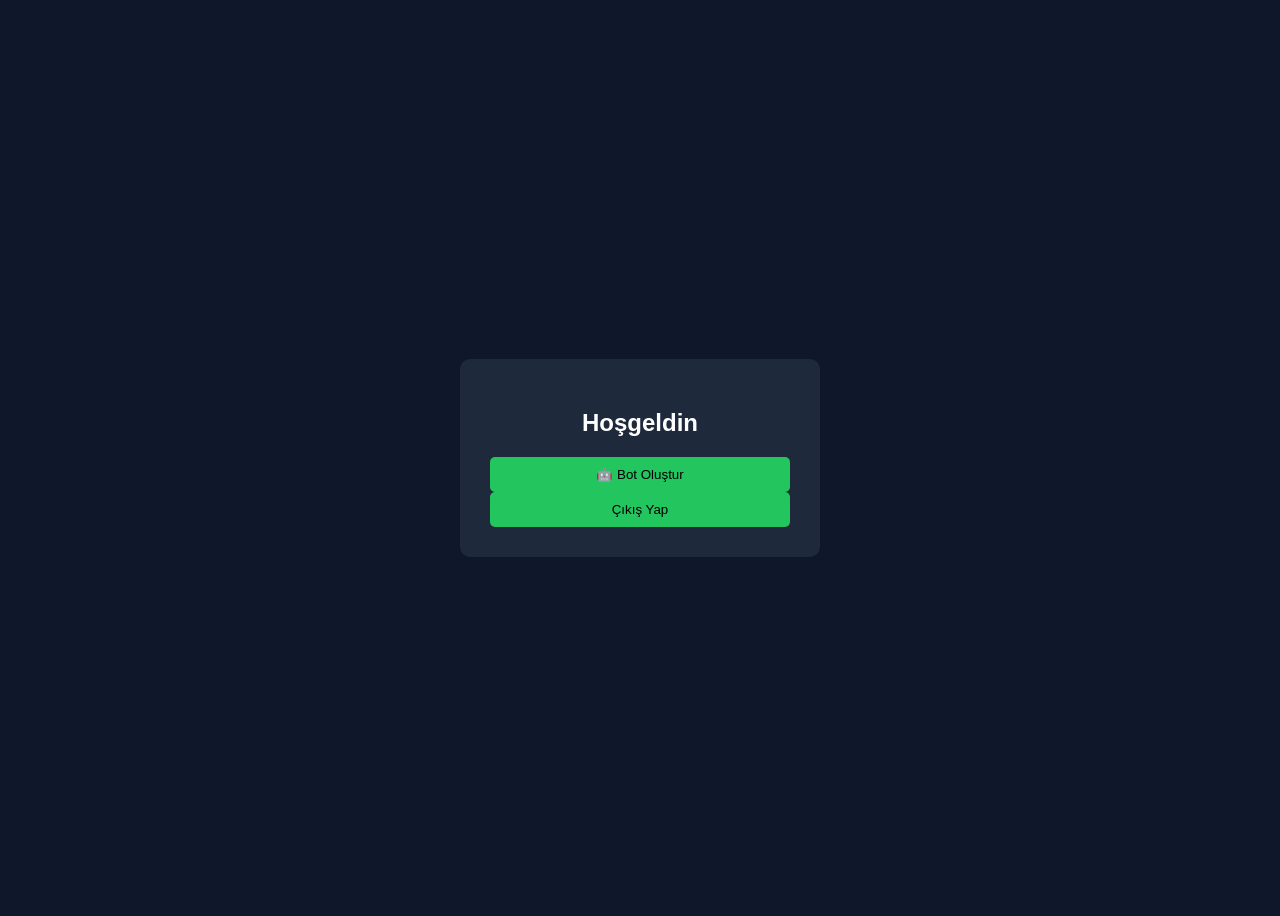
<file: panel/dashboard.html>
<!DOCTYPE html>
<html lang="tr">
<head>
<meta charset="UTF-8">
<title>Panel Dashboard</title>
<link rel="stylesheet" href="panel.css">
</head>
<body>

<div class="dashboard">
  <h2>Hoşgeldin</h2>

  <button onclick="createBot()">🤖 Bot Oluştur</button>

  <div id="botList"></div>

  <button onclick="logout()">Çıkış Yap</button>
</div>

<script src="panel.js"></script>
</body>
</html>
</file>
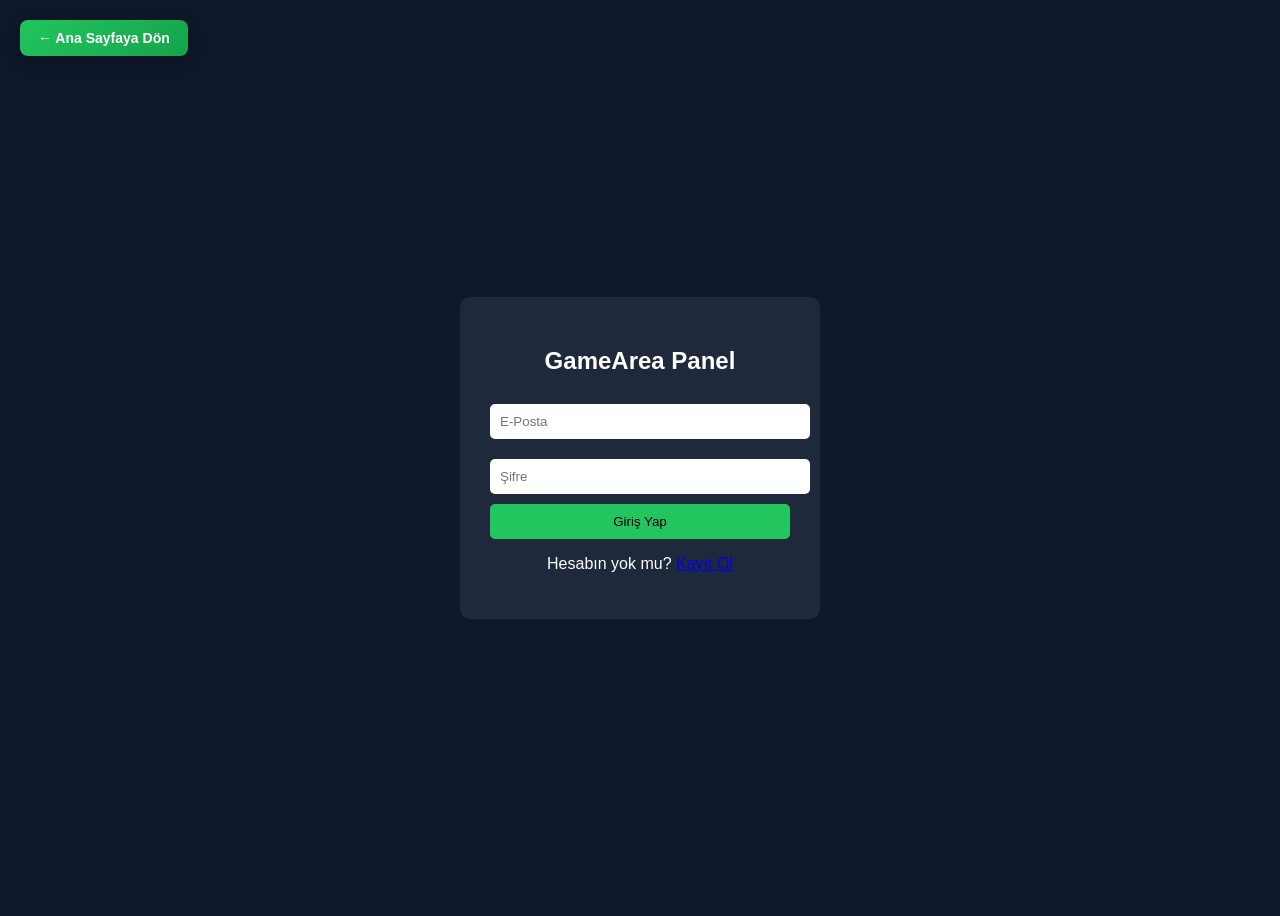
<file: panel/login.html>
<!DOCTYPE html>
<html lang="tr">
<head>
<meta charset="UTF-8">
<meta name="viewport" content="width=device-width, initial-scale=1.0">
<title>GameArea Panel Giriş</title>
<link rel="stylesheet" href="panel.css">
</head>
<body>
  <a href="../index.html" class="back-btn">← Ana Sayfaya Dön</a>

<div class="panel-box">
  <h2>GameArea Panel</h2>
  <input type="email" id="email" placeholder="E-Posta">
  <input type="password" id="password" placeholder="Şifre">
  <button onclick="login()">Giriş Yap</button>
  <p>Hesabın yok mu? <a href="register.html">Kayıt Ol</a></p>
</div>

<script src="panel.js"></script>
</body>
</html>
</file>
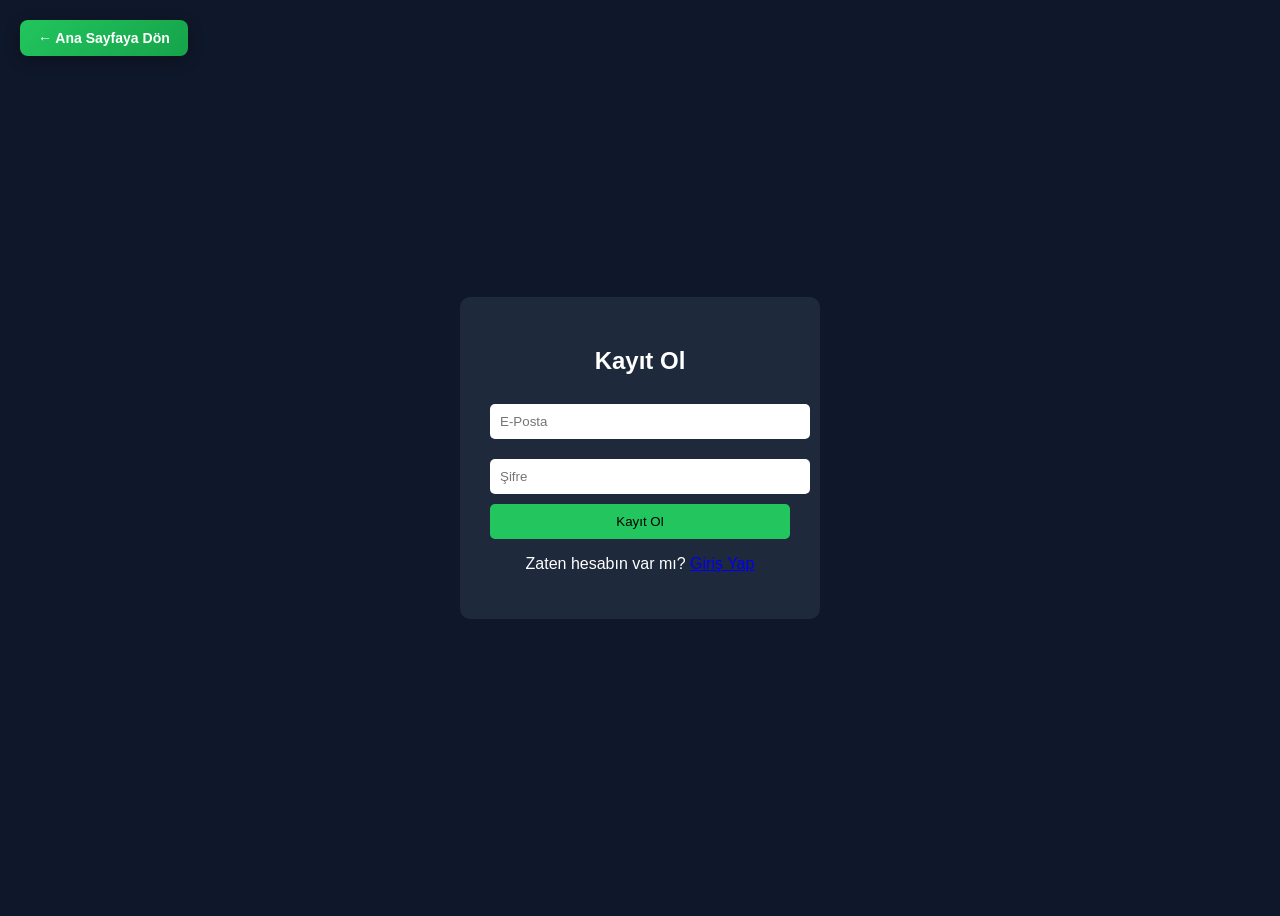
<file: panel/register.html>
<!DOCTYPE html>
<html lang="tr">
<head>
<meta charset="UTF-8">
<meta name="viewport" content="width=device-width, initial-scale=1.0">
<title>Kayıt Ol</title>
<link rel="stylesheet" href="panel.css">
</head>
<body>
<a href="../index.html" class="back-btn">← Ana Sayfaya Dön</a>
<div class="panel-box">
  <h2>Kayıt Ol</h2>
  <input type="email" id="email" placeholder="E-Posta">
  <input type="password" id="password" placeholder="Şifre">
  <button onclick="register()">Kayıt Ol</button>
  <p>Zaten hesabın var mı? <a href="login.html">Giriş Yap</a></p>
</div>

<script src="panel.js"></script>
</body>
</html>
</file>
<file: panel/panel.css>
body {
  background: #0f172a;
  font-family: Arial;
  color: white;
  display:flex;
  justify-content:center;
  align-items:center;
  height:100vh;
}

.panel-box, .dashboard {
  background:#1e293b;
  padding:30px;
  border-radius:10px;
  width:300px;
  text-align:center;
}

input {
  width:100%;
  padding:10px;
  margin:10px 0;
  border:none;
  border-radius:5px;
}

button {
  width:100%;
  padding:10px;
  background:#22c55e;
  border:none;
  border-radius:5px;
  cursor:pointer;
}
.back-btn {
  position: fixed;
  top: 20px;
  left: 20px;
  background: linear-gradient(135deg, #22c55e, #16a34a);
  color: white;
  padding: 10px 18px;
  border-radius: 8px;
  text-decoration: none;
  font-size: 14px;
  font-weight: bold;
  box-shadow: 0 4px 15px rgba(0,0,0,0.3);
  transition: all 0.3s ease;
  z-index: 1000;
}

.back-btn:hover {
  transform: translateY(-3px);
  box-shadow: 0 8px 20px rgba(0,0,0,0.4);
}

.back-btn:active {
  transform: scale(0.95);
}
</file>
